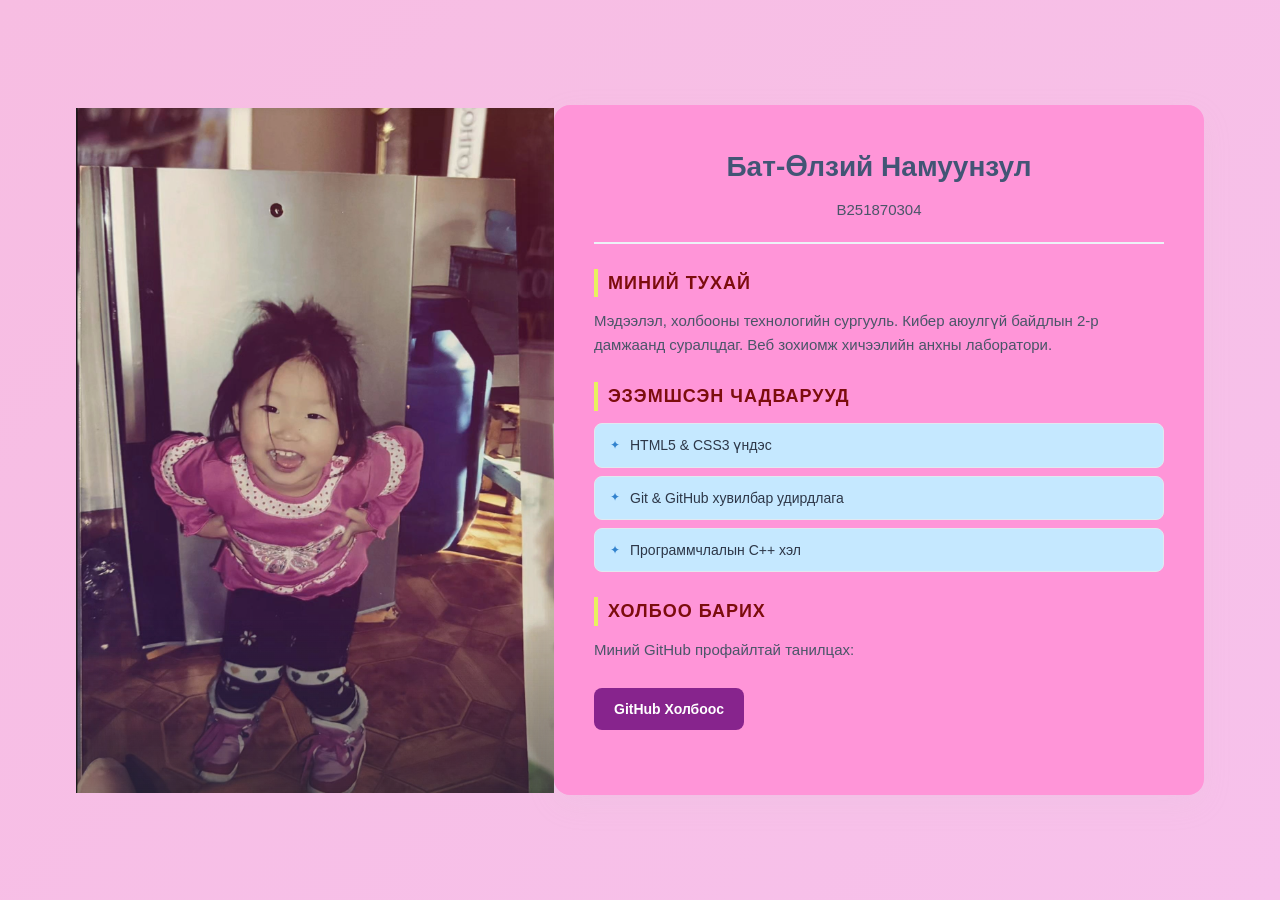
<file: lab1/index.html>
<!DOCTYPE html>
<html lang="mn">
<head>
    <meta charset="UTF-8">
    <meta name="viewport" content="width=device-width, initial-scale=1.0">
    <title>Бат-Өлзий Намуунзул - Товч CV</title>
    <style>
        * {
            margin: 0;
            padding: 0;
            box-sizing: border-box;
        }
        body {
            font-family: 'Segoe UI', Tahoma, Geneva, Verdana, sans-serif;
            background: linear-gradient(135deg, #f7bde2 0%, #f7c1eb 100%);
            color: #333;
            line-height: 1.6;
            min-height: 100vh;
            display: flex;
            justify-content: center;
            align-items: center;
            padding: 20px;
        }
        .cv-container {
            background: #ff95d8;
            width: 100%;
            max-width: 650px;
            padding: 40px;
            border-radius: 16px;
            box-shadow: 0 10px 30px rgba(203, 202, 202, 0.1);
            transition: transform 0.3s ease;
        }

        .cv-container:hover {
            transform: translateY(-5px);
        }
        header {
            text-align: center;
            border-bottom: 2px solid #edf2f7;
            padding-bottom: 20px;
            margin-bottom: 25px;
        }
        h1 {
            font-size: 28px;
            color: #425575;
            margin-bottom: 8px;
        }
        p {
            color: #4a5568;
            font-size: 15px;
        }
        section {
            margin-bottom: 25px;
        }
        h2 {
            font-size: 18px;
            color: #7c0d0d;
            margin-bottom: 12px;
            text-transform: uppercase;
            letter-spacing: 1px;
            border-left: 4px solid #e8f15f;
            padding-left: 10px;
        }
        ul {
            list-style-type: none;
        }
        ul li {
            background: #c5e8ff;
            margin-bottom: 8px;
            padding: 10px 15px;
            border-radius: 8px;
            font-size: 14px;
            color: #2d3748;
            border: 1px solid #e2e8f0;
            display: flex;
            align-items: center;
        }
        ul li::before {
            content: "✦";
            color: #3182ce;
            margin-right: 10px;
            font-size: 12px;
        }
        .contact-link {
            display: inline-block;
            background: #87248d;
            color: #ffffff;
            padding: 10px 20px;
            border-radius: 8px;
            text-decoration: none;
            font-weight: 600;
            font-size: 14px;
            transition: background 0.2s ease, box-shadow 0.2s ease;
        }
        .contact-link:hover {
            background: #2b6cb0;
            box-shadow: 0 4px 12px rgba(36, 150, 78, 0.3);
        }
    </style>
</head>
<body>
<img src="me4.png" alt="зураг" class="profile-img">
    <div class="cv-container">
        <header>
            <h1>Бат-Өлзий Намуунзул </h1>
            <p> B251870304 </p>
        </header>
        <section>
            <h2>Миний тухай</h2>
            <p> Мэдээлэл, холбооны технологийн сургууль. Кибер аюулгүй байдлын 2-р дамжаанд суралцдаг. Веб зохиомж хичээлийн анхны лаборатори. </p>
        </section>
        <section>
            <h2>Эзэмшсэн чадварууд</h2>
            <ul>
                <li>HTML5 & CSS3 үндэс</li>
                <li>Git & GitHub хувилбар удирдлага</li>
                <li>Программчлалын С++ хэл</li>
            </ul>
        </section>
        <section>
            <h2>Холбоо барих</h2>
            <p>Миний GitHub профайлтай танилцах:</p>
            <br>
            <a href="https://github.com/namuunzul234-svg" target="_blank" class="contact-link">GitHub Холбоос</a>
        </section>
    </div>

</body>
</html>
</file>
